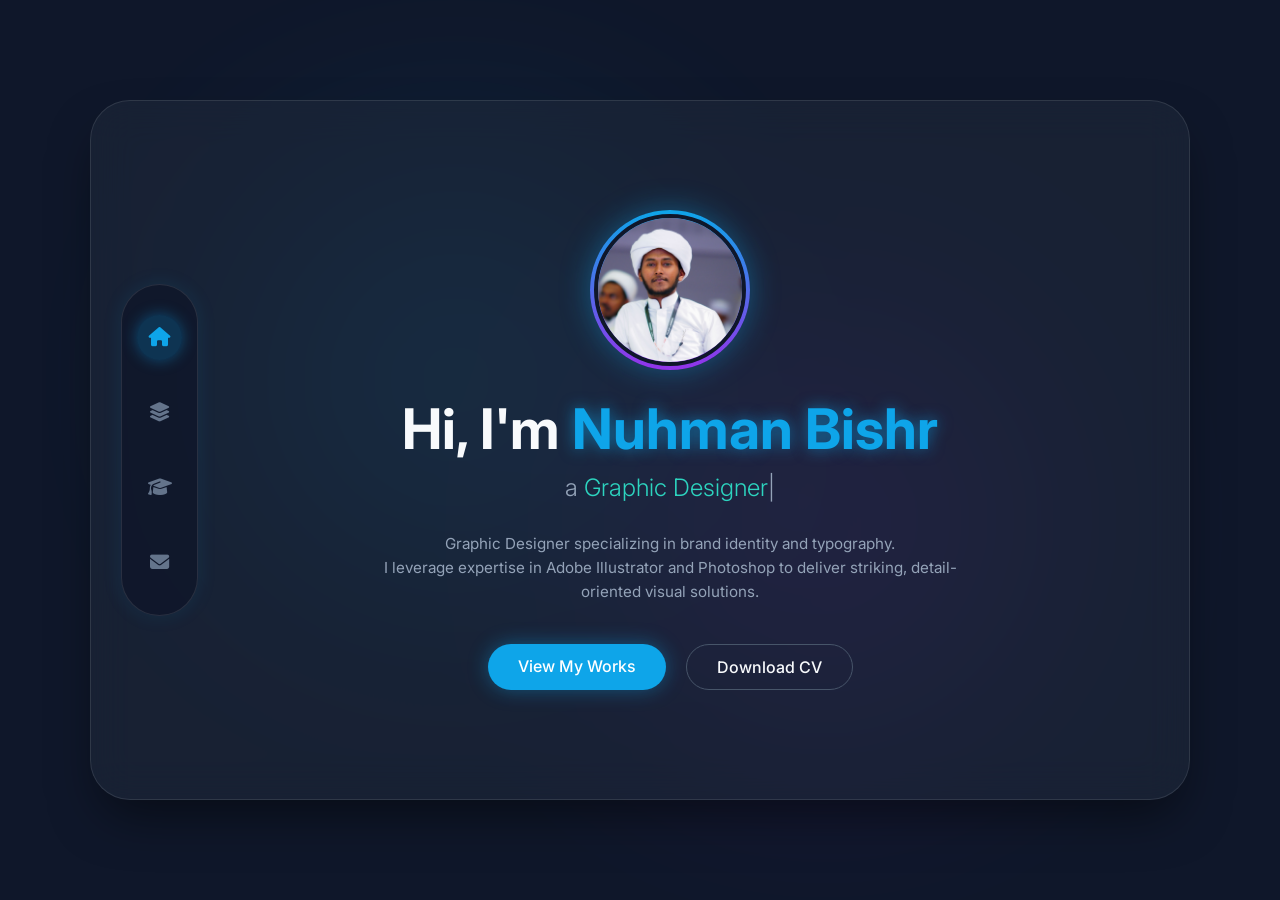
<file: index.html>
<!DOCTYPE html>
<html lang="en">
<head>
    <link rel="stylesheet" href="style.css">
    <meta charset="UTF-8">
    <meta name="viewport" content="width=device-width, initial-scale=1.0">
    <title>Nuhman - Portfolio</title>
    <link rel="stylesheet" href="style.css">
    <!-- Font Awesome for Icons -->
    <link rel="stylesheet" href="https://cdnjs.cloudflare.com/ajax/libs/font-awesome/6.4.0/css/all.min.css">
    <!-- Google Fonts -->
    <link href="https://fonts.googleapis.com/css2?family=Inter:wght@300;400;500;700&display=swap" rel="stylesheet">
    <script src="https://identity.netlify.com/v1/netlify-identity-widget.js"></script>
</head>
<body>

    <!-- Background glowing blobs -->
    <div class="blob blob-blue"></div>
    <div class="blob blob-purple"></div>

    <!-- Main Glassmorphism Card -->
    <div class="glass-container">
        
        <!-- Sidebar Navigation -->
        <nav class="sidebar">
            <a href="index.html" class="nav-item active"><i class="fa-solid fa-house"></i></a>
            <!-- a href="portfolio.html" class="nav-item"><i class="fa-solid fa-briefcase"></i></a> -->
            <a href="skills.html" class="nav-item"><i class="fa-solid fa-layer-group"></i></a>
            <a href="education.html" class="nav-item"><i class="fa-solid fa-graduation-cap"></i></a>
            <a href="contact.html" class="nav-item"><i class="fa-solid fa-envelope"></i></a>
        </nav>

        <!-- Main Content Area -->
        <main class="content">
            
            <div class="profile-wrapper">
                <div class="profile-glow">
                    <!-- Replace with your actual image path if needed -->
                    <img src="Images/nuhman.jpg" alt="Nuhman Bishr" class="profile-img">
                </div>
            </div>

            <h1 class="title">Hi, I'm <span class="neon-text">Nuhman Bishr</span></h1>
            
            <h2 class="subtitle"> a <span class="teal-text"> Graphic Designer</span><span class="cursor"></span></h2>

            <p class="description">
                Graphic Designer specializing in brand identity and typography. <br>
                I leverage expertise in Adobe Illustrator and Photoshop to deliver striking, detail-oriented visual solutions.
            </p>

            <div class="button-group">
            <a href="gallery.html" class="btn btn-primary" style="text-decoration: none; display: inline-block;">View My Works</a>
            <a href="CV.pdf" download="Nuhman_Bishr_CV.pdf" class="btn btn-secondary" style="text-decoration: none; display: inline-block;">Download CV</a>
</div>

        </main>
    </div>

</body>
</html>
</file>
<file: style.css>
/* --- Variables & Reset --- */
:root {
    --bg-dark: #0f172a;
    --glass-bg: rgba(30, 41, 59, 0.6);
    --glass-border: rgba(255, 255, 255, 0.1);
    --neon-blue: #0ea5e9;
    --neon-purple: #9333ea;
    --text-main: #f8fafc;
    --text-muted: #94a3b8;
    --teal: #2dd4bf;
}

* {
    margin: 0;
    padding: 0;
    box-sizing: border-box;
    font-family: 'Inter', sans-serif;
}

body {
    background-color: var(--bg-dark);
    color: var(--text-main);
    min-height: 100vh;
    display: flex;
    align-items: center;
    justify-content: center;
    overflow: hidden;
    position: relative;
}

/* --- Background Blobs --- */
.blob {
    position: absolute;
    width: 400px;
    height: 400px;
    border-radius: 50%;
    filter: blur(120px);
    opacity: 0.2;
    z-index: 1;
}

.blob-blue {
    background-color: var(--neon-blue);
    top: 20%;
    left: 20%;
}

.blob-purple {
    background-color: var(--neon-purple);
    bottom: 20%;
    right: 20%;
}

/* --- Main Glass Container --- */
.glass-container {
    position: relative;
    z-index: 10;
    width: 90%;
    max-width: 1100px;
    height: 700px;
    background: var(--glass-bg);
    backdrop-filter: blur(20px);
    -webkit-backdrop-filter: blur(20px);
    border: 1px solid var(--glass-border);
    border-radius: 40px;
    box-shadow: 0 25px 50px -12px rgba(0, 0, 0, 0.5);
    display: flex;
}

/* --- Sidebar Navigation --- */
.sidebar {
    position: absolute;
    left: 30px;
    top: 50%;
    transform: translateY(-50%);
    background: rgba(15, 23, 42, 0.8);
    border: 1px solid var(--glass-border);
    border-radius: 50px;
    padding: 30px 15px;
    display: flex;
    flex-direction: column;
    gap: 30px;
    box-shadow: 0 0 20px rgba(14, 165, 233, 0.1);
    z-index: 20;
}

.nav-item {
    color: #64748b;
    text-decoration: none;
    font-size: 1.2rem;
    width: 45px;
    height: 45px;
    display: flex;
    align-items: center;
    justify-content: center;
    border-radius: 50%;
    transition: all 0.3s ease;
}

.nav-item:hover {
    color: var(--text-main);
    transform: scale(1.1);
}

.nav-item.active {
    background: rgba(14, 165, 233, 0.2);
    color: var(--neon-blue);
    box-shadow: 0 0 15px rgba(14, 165, 233, 0.4);
}

/* --- Main Content Area --- */
.content {
    flex: 1;
    display: flex;
    flex-direction: column;
    align-items: center;
    justify-content: center;
    text-align: center;
    padding: 40px 40px 40px 100px; /* Extra left padding for sidebar */
}

/* Profile Image */
.profile-wrapper {
    margin-bottom: 25px;
}

.profile-glow {
    width: 160px;
    height: 160px;
    border-radius: 50%;
    background: linear-gradient(to bottom, var(--neon-blue), var(--neon-purple));
    padding: 4px;
    box-shadow: 0 0 30px rgba(14, 165, 233, 0.4);
}

.profile-img {
    width: 100%;
    height: 100%;
    border-radius: 50%;
    object-fit: cover;
    border: 4px solid var(--bg-dark);
}

/* Typography */
.title {
    font-size: 3.5rem;
    font-weight: 700;
    margin-bottom: 10px;
}

.neon-text {
    color: var(--neon-blue);
    text-shadow: 0 0 15px rgba(14, 165, 233, 0.6);
}

.subtitle {
    font-size: 1.5rem;
    font-weight: 300;
    color: var(--text-muted);
    margin-bottom: 30px;
}

.teal-text {
    color: var(--teal);
}

.description {
    max-width: 600px;
    color: var(--text-muted);
    line-height: 1.6;
    margin-bottom: 40px;
    font-size: 0.95rem;
}

/* Blinking Cursor Animation */
.cursor::after {
    content: '|';
    animation: blink 1s step-end infinite;
}

@keyframes blink {
    50% { opacity: 0; }
}

/* --- Buttons --- */
.button-group {
    display: flex;
    gap: 20px;
}

.btn {
    padding: 12px 30px;
    border-radius: 30px;
    font-size: 1rem;
    font-weight: 500;
    cursor: pointer;
    transition: all 0.3s ease;
    border: none;
}

.btn-primary {
    background: var(--neon-blue);
    color: white;
    box-shadow: 0 0 20px rgba(14, 165, 233, 0.4);
}

.btn-primary:hover {
    background: #38bdf8;
    box-shadow: 0 0 30px rgba(14, 165, 233, 0.6);
    transform: translateY(-2px);
}

.btn-secondary {
    background: transparent;
    color: var(--text-main);
    border: 1px solid #475569;
}

.btn-secondary:hover {
    background: #1e293b;
}
</file>
